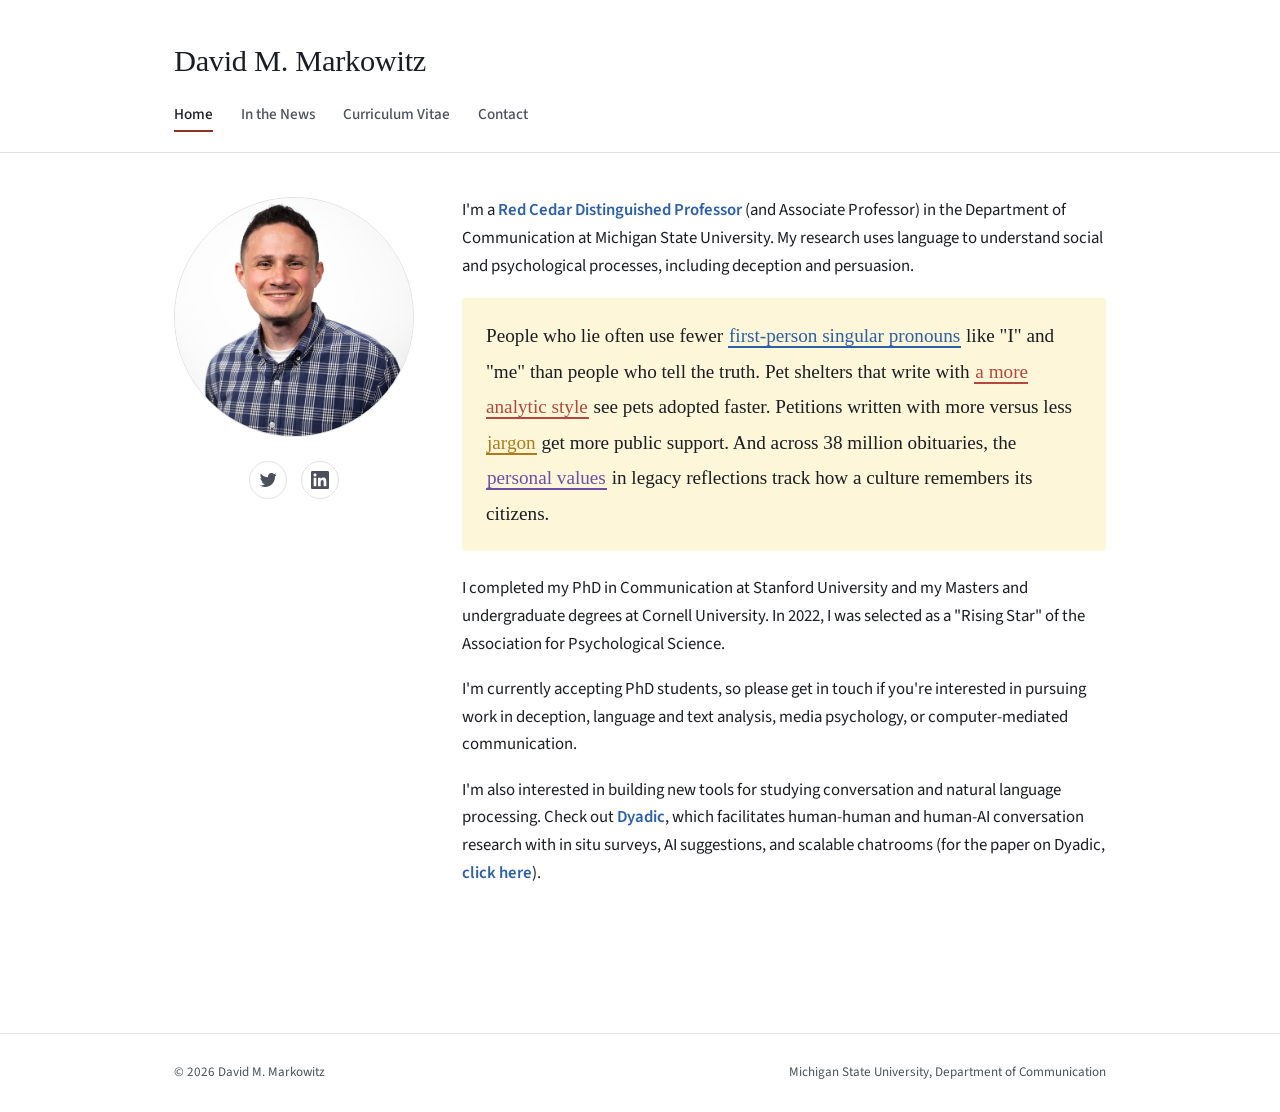
<file: index.html>
<!doctype html>
<html lang="en">
<head>
<meta charset="utf-8">
<meta name="viewport" content="width=device-width, initial-scale=1">
<title>David M. Markowitz</title>
<meta name="description" content="David M. Markowitz is a Red Cedar Distinguished Professor of Communication at Michigan State University studying language, deception, and persuasion.">
<link rel="preconnect" href="https://fonts.googleapis.com">
<link rel="preconnect" href="https://fonts.gstatic.com" crossorigin>
<link href="https://fonts.googleapis.com/css2?family=Source+Sans+3:ital,wght@0,400;0,600;0,700;1,400&display=swap" rel="stylesheet">
<link rel="stylesheet" href="styles.css">
<link rel="icon" href="data:,">
</head>
<body>

<header class="site-header">
  <div class="header-inner">
    <h1 class="site-title">David M. Markowitz</h1>
    <nav class="site-nav">
      <a href="index.html" class="active">Home</a>
      <a href="about.html">In the News</a>
      <a href="cv.html">Curriculum Vitae</a>
      <a href="contact.html">Contact</a>
    </nav>
  </div>
</header>

<main>
  <div class="content-grid">
    <div>
      <img class="headshot" src="assets/headshot.png" alt="Portrait of David M. Markowitz">
      <div class="social-row">
        <a href="https://twitter.com/davidmmarkowitz" aria-label="Twitter / X" target="_blank" rel="noopener">
          <svg viewBox="0 0 24 24"><path d="M23.643 4.937c-.835.37-1.732.62-2.675.733.962-.576 1.7-1.49 2.048-2.578-.9.534-1.897.922-2.958 1.13-.85-.904-2.06-1.47-3.4-1.47-2.572 0-4.658 2.086-4.658 4.66 0 .364.042.718.12 1.06-3.873-.195-7.304-2.05-9.602-4.868-.4.69-.63 1.49-.63 2.342 0 1.616.823 3.043 2.072 3.878-.764-.025-1.482-.234-2.11-.583v.06c0 2.257 1.605 4.14 3.737 4.568-.392.106-.803.162-1.227.162-.3 0-.593-.028-.877-.082.593 1.85 2.313 3.198 4.352 3.234-1.595 1.25-3.604 1.995-5.786 1.995-.376 0-.747-.022-1.112-.065 2.062 1.323 4.51 2.093 7.14 2.093 8.57 0 13.255-7.098 13.255-13.254 0-.2-.005-.402-.014-.602.91-.658 1.7-1.477 2.323-2.41z"/></svg>
        </a>
        <a href="https://www.linkedin.com/in/davidmmarkowitz" aria-label="LinkedIn" target="_blank" rel="noopener">
          <svg viewBox="0 0 24 24"><path d="M20.447 20.452h-3.554v-5.569c0-1.328-.027-3.037-1.852-3.037-1.853 0-2.136 1.445-2.136 2.939v5.667H9.351V9h3.414v1.561h.046c.477-.9 1.637-1.85 3.37-1.85 3.601 0 4.267 2.37 4.267 5.455v6.286zM5.337 7.433c-1.144 0-2.063-.926-2.063-2.065 0-1.138.92-2.063 2.063-2.063 1.14 0 2.064.925 2.064 2.063 0 1.139-.925 2.065-2.064 2.065zm1.782 13.019H3.555V9h3.564v11.452zM22.225 0H1.771C.792 0 0 .774 0 1.729v20.542C0 23.227.792 24 1.771 24h20.451C23.2 24 24 23.227 24 22.271V1.729C24 .774 23.2 0 22.222 0h.003z"/></svg>
        </a>
      </div>
    </div>

    <div>
      <div class="lede prose">
        <p>I'm a <a class="highlight-link" href="https://research.msu.edu/red-cedar-distinguished-professor" target="_blank" rel="noopener">Red Cedar Distinguished Professor</a> (and Associate Professor) in the Department of Communication at Michigan State University. My research uses language to understand social and psychological processes, including deception and persuasion.</p>
      </div>

      <p class="annotated">
        People who lie often use fewer
        <mark class="self-ref" tabindex="0">first-person singular pronouns<span class="popover">When lying about opinions of friends, people use fewer first-person singular words ("I," "me," "my") than when they talk honestly about friends.<span class="cite">Markowitz &amp; Griffin, 2020 &middot; Psychology, Crime &amp; Law</span></span></mark>
        like "I" and "me" than people who tell the truth. Pet shelters that write with
        <mark class="emotion" tabindex="0">a more analytic style<span class="popover">Pet adoption ads written with a more analytic style are associated with faster adoption.<span class="cite">Markowitz, 2020 &middot; Journal of Applied Social Psychology</span></span></mark>
        see pets adopted faster. Petitions written with more versus less
        <mark class="jargon" tabindex="0">jargon<span class="popover">Petitions written with more jargon attract more public support.<span class="cite">Markowitz, 2023 &middot; Journal of Personality and Social Psychology</span></span></mark>
        get more public support. And across 38 million obituaries, the
        <mark class="values" tabindex="0">personal values<span class="popover">The values foregrounded in eulogies (family, achievement, faith) track how a culture remembers its citizens.<span class="cite">Markowitz et al., 2025 &middot; PNAS</span></span></mark>
        in legacy reflections track how a culture remembers its citizens.
      </p>

      <div class="lede prose">
        <p>I completed my PhD in Communication at Stanford University and my Masters and undergraduate degrees at Cornell University. In 2022, I was selected as a "Rising Star" of the Association for Psychological Science.</p>

        <p>I'm currently accepting PhD students, so please get in touch if you're interested in pursuing work in deception, language and text analysis, media psychology, or computer-mediated communication.</p>

        <p>I'm also interested in building new tools for studying conversation and natural language processing. Check out <a class="highlight-link" href="https://www.chatdyadic.com/" target="_blank" rel="noopener">Dyadic</a>, which facilitates human-human and human-AI conversation research with in situ surveys, AI suggestions, and scalable chatrooms (for the paper on Dyadic, <a class="highlight-link" href="https://journals.sagepub.com/doi/full/10.1177/25152459261481065" target="_blank" rel="noopener">click here</a>).</p>
      </div>
    </div>
  </div>
</main>

<footer class="site-footer">
  <div class="footer-inner">
    <span>&copy; <span id="year"></span> David M. Markowitz</span>
    <span>Michigan State University, Department of Communication</span>
  </div>
</footer>

<script>document.getElementById('year').textContent = new Date().getFullYear();</script>
</body>
</html>
</file>
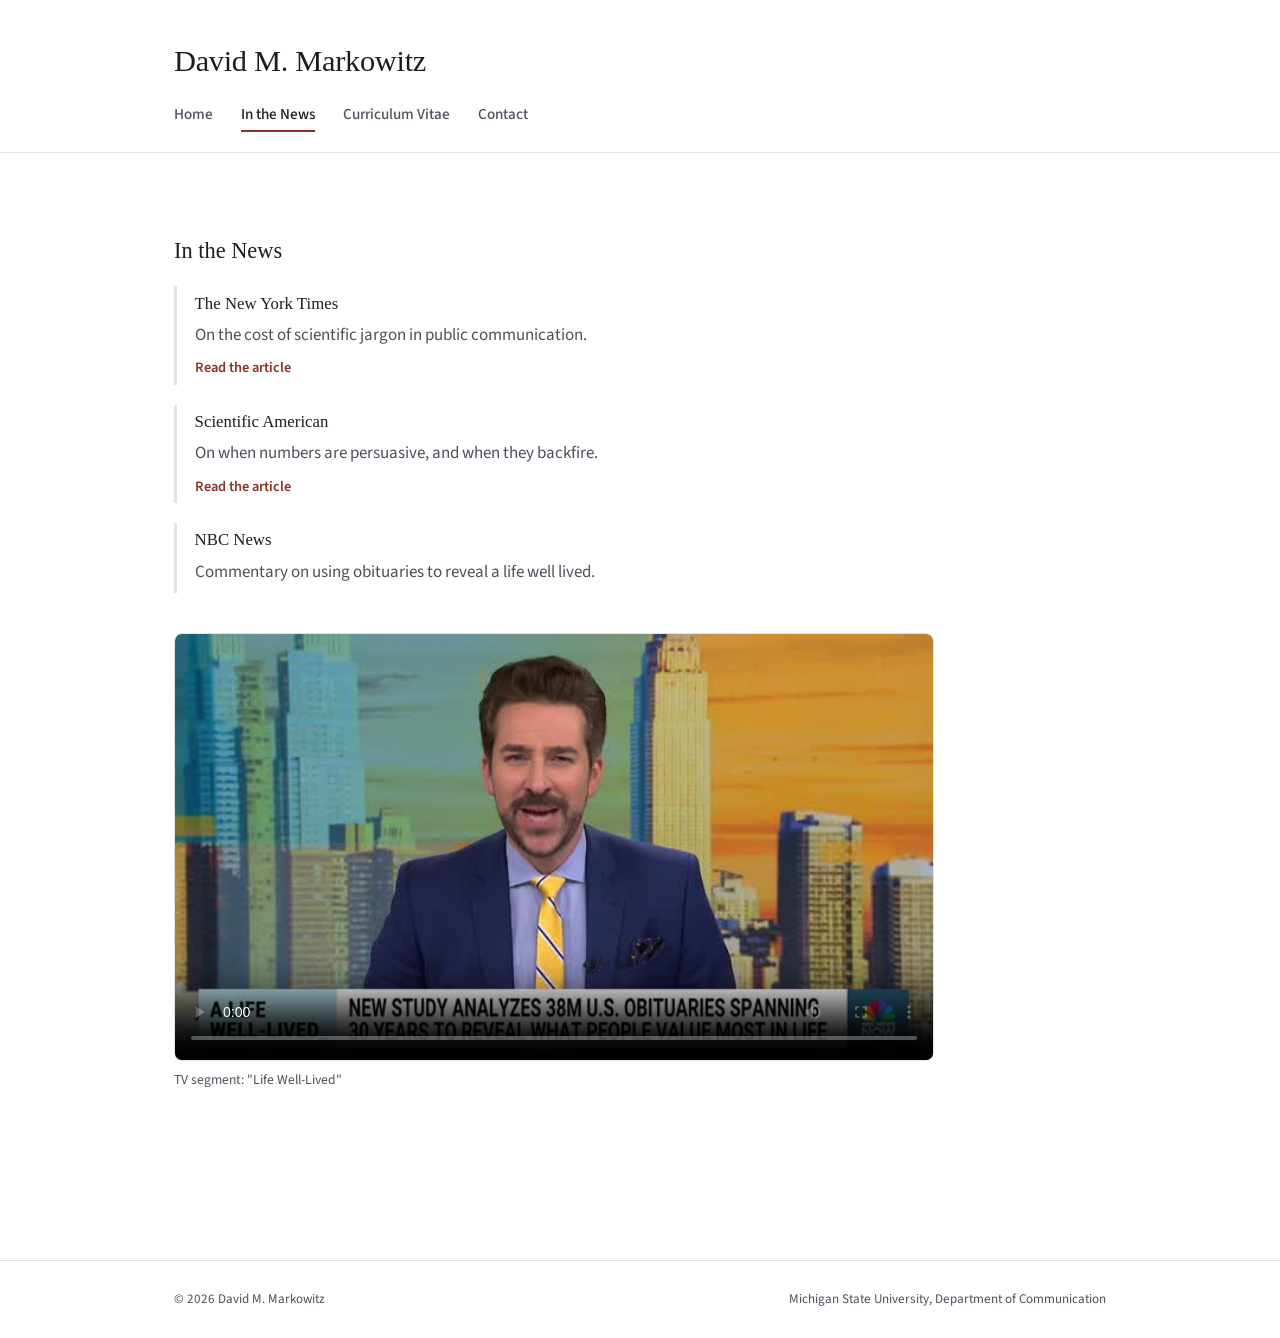
<file: about.html>
<!doctype html>
<html lang="en">
<head>
<meta charset="utf-8">
<meta name="viewport" content="width=device-width, initial-scale=1">
<title>In the News | David M. Markowitz</title>
<meta name="description" content="Media coverage of David M. Markowitz's research on language, deception, and persuasion.">
<link rel="preconnect" href="https://fonts.googleapis.com">
<link rel="preconnect" href="https://fonts.gstatic.com" crossorigin>
<link href="https://fonts.googleapis.com/css2?family=Source+Sans+3:ital,wght@0,400;0,600;0,700;1,400&display=swap" rel="stylesheet">
<link rel="stylesheet" href="styles.css">
<link rel="icon" href="data:,">
</head>
<body>

<header class="site-header">
  <div class="header-inner">
    <h1 class="site-title">David M. Markowitz</h1>
    <nav class="site-nav">
      <a href="index.html">Home</a>
      <a href="about.html" class="active">In the News</a>
      <a href="cv.html">Curriculum Vitae</a>
      <a href="contact.html">Contact</a>
    </nav>
  </div>
</header>

<main>
  <h2>In the News</h2>
  <ul class="news-list">
    <li>
      <span class="news-outlet">The New York Times</span>
      <p>On the cost of scientific jargon in public communication.</p>
      <a href="https://www.nytimes.com/2021/04/09/science/science-jargon-caves.html" target="_blank" rel="noopener">Read the article</a>
    </li>
    <li>
      <span class="news-outlet">Scientific American</span>
      <p>On when numbers are persuasive, and when they backfire.</p>
      <a href="https://www.scientificamerican.com/article/numbers-are-persuasive-if-used-in-moderation/" target="_blank" rel="noopener">Read the article</a>
    </li>
    <li>
      <span class="news-outlet">NBC News</span>
      <p>Commentary on using obituaries to reveal a life well lived.</p>
    </li>
  </ul>

  <figure class="video-embed">
    <video controls preload="metadata" poster="assets/media-segment-poster.jpg">
      <source src="assets/media-segment.mp4" type="video/mp4">
    </video>
    <figcaption>TV segment: "Life Well-Lived"</figcaption>
  </figure>

</main>

<footer class="site-footer">
  <div class="footer-inner">
    <span>&copy; <span id="year"></span> David M. Markowitz</span>
    <span>Michigan State University, Department of Communication</span>
  </div>
</footer>

<script>document.getElementById('year').textContent = new Date().getFullYear();</script>
</body>
</html>
</file>
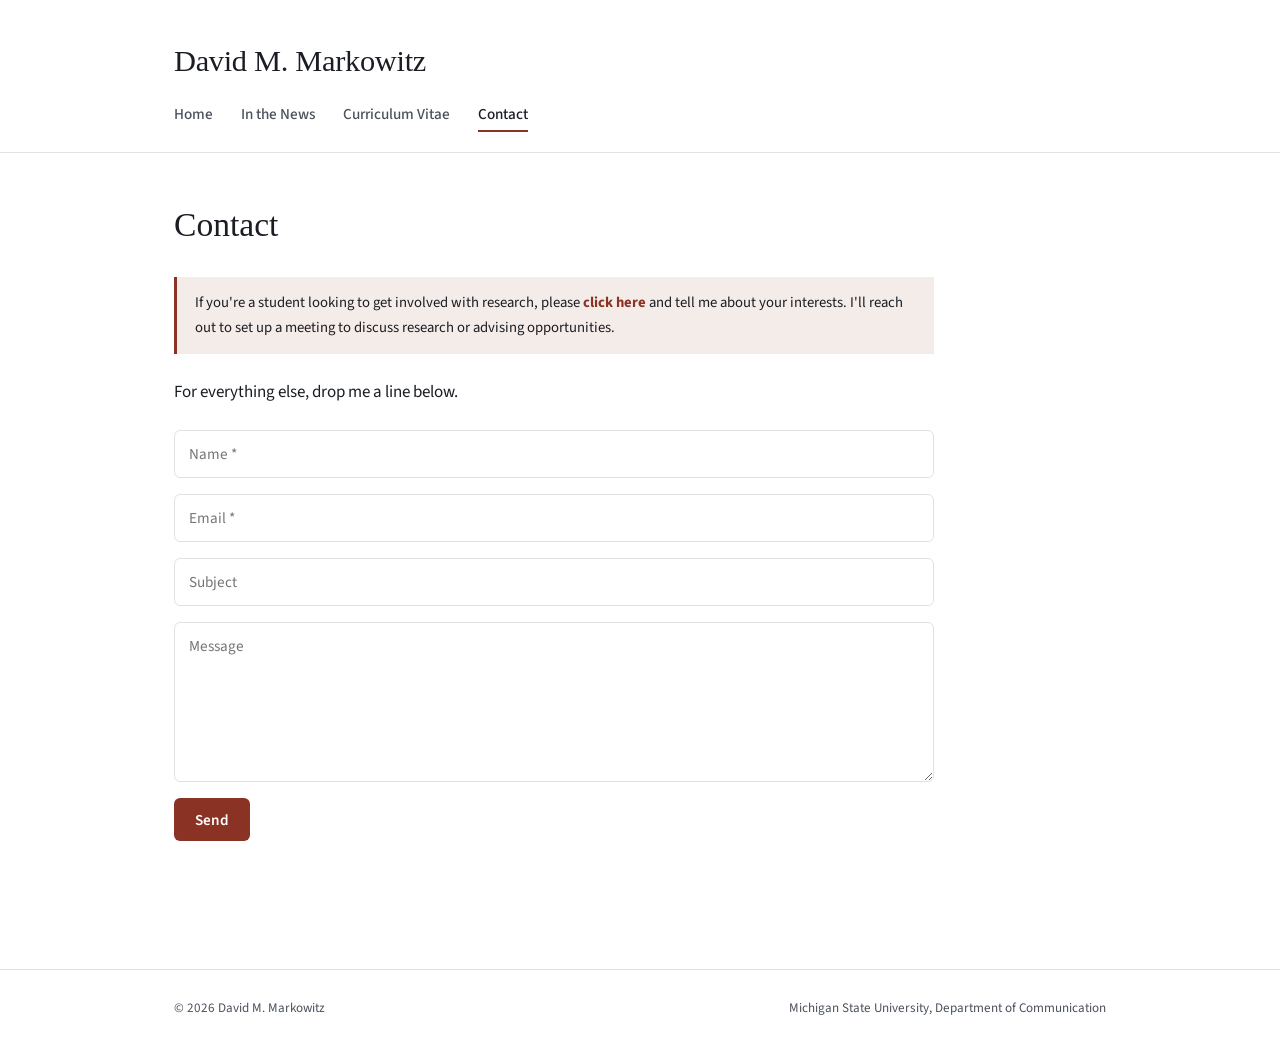
<file: contact.html>
<!doctype html>
<html lang="en">
<head>
<meta charset="utf-8">
<meta name="viewport" content="width=device-width, initial-scale=1">
<title>Contact | David M. Markowitz</title>
<link rel="preconnect" href="https://fonts.googleapis.com">
<link rel="preconnect" href="https://fonts.gstatic.com" crossorigin>
<link href="https://fonts.googleapis.com/css2?family=Source+Sans+3:ital,wght@0,400;0,600;0,700;1,400&display=swap" rel="stylesheet">
<link rel="stylesheet" href="styles.css">
<link rel="icon" href="data:,">
</head>
<body>

<header class="site-header">
  <div class="header-inner">
    <h1 class="site-title">David M. Markowitz</h1>
    <nav class="site-nav">
      <a href="index.html">Home</a>
      <a href="about.html">In the News</a>
      <a href="cv.html">Curriculum Vitae</a>
      <a href="contact.html" class="active">Contact</a>
    </nav>
  </div>
</header>

<main>
  <h1>Contact</h1>

  <div class="form-note">
    If you're a student looking to get involved with research, please
    <a href="https://goo.gl/forms/g45ojBuRCmr2TgVH2" target="_blank" rel="noopener"><strong>click here</strong></a>
    and tell me about your interests. I'll reach out to set up a meeting to discuss research or advising opportunities.
  </div>

  <div class="prose">
    <p>For everything else, drop me a line below.</p>
  </div>

  <form class="contact-form" method="POST" action="https://formsubmit.co/davidmmarkowitz@gmail.com">
    <input type="hidden" name="_subject" value="New message from davidmarkowitz.org">
    <input type="hidden" name="_template" value="table">
    <input type="hidden" name="_next" value="https://davidmarkowitz.org/contact.html">
    <input type="text" name="_honey" style="display:none">
    <input type="text" name="name" placeholder="Name *" required>
    <input type="email" name="email" placeholder="Email *" required>
    <input type="text" name="subject" placeholder="Subject">
    <textarea name="message" placeholder="Message" required></textarea>
    <button class="btn" type="submit">Send</button>
  </form>
</main>

<footer class="site-footer">
  <div class="footer-inner">
    <span>&copy; <span id="year"></span> David M. Markowitz</span>
    <span>Michigan State University, Department of Communication</span>
  </div>
</footer>

<script>document.getElementById('year').textContent = new Date().getFullYear();</script>
</body>
</html>
</file>
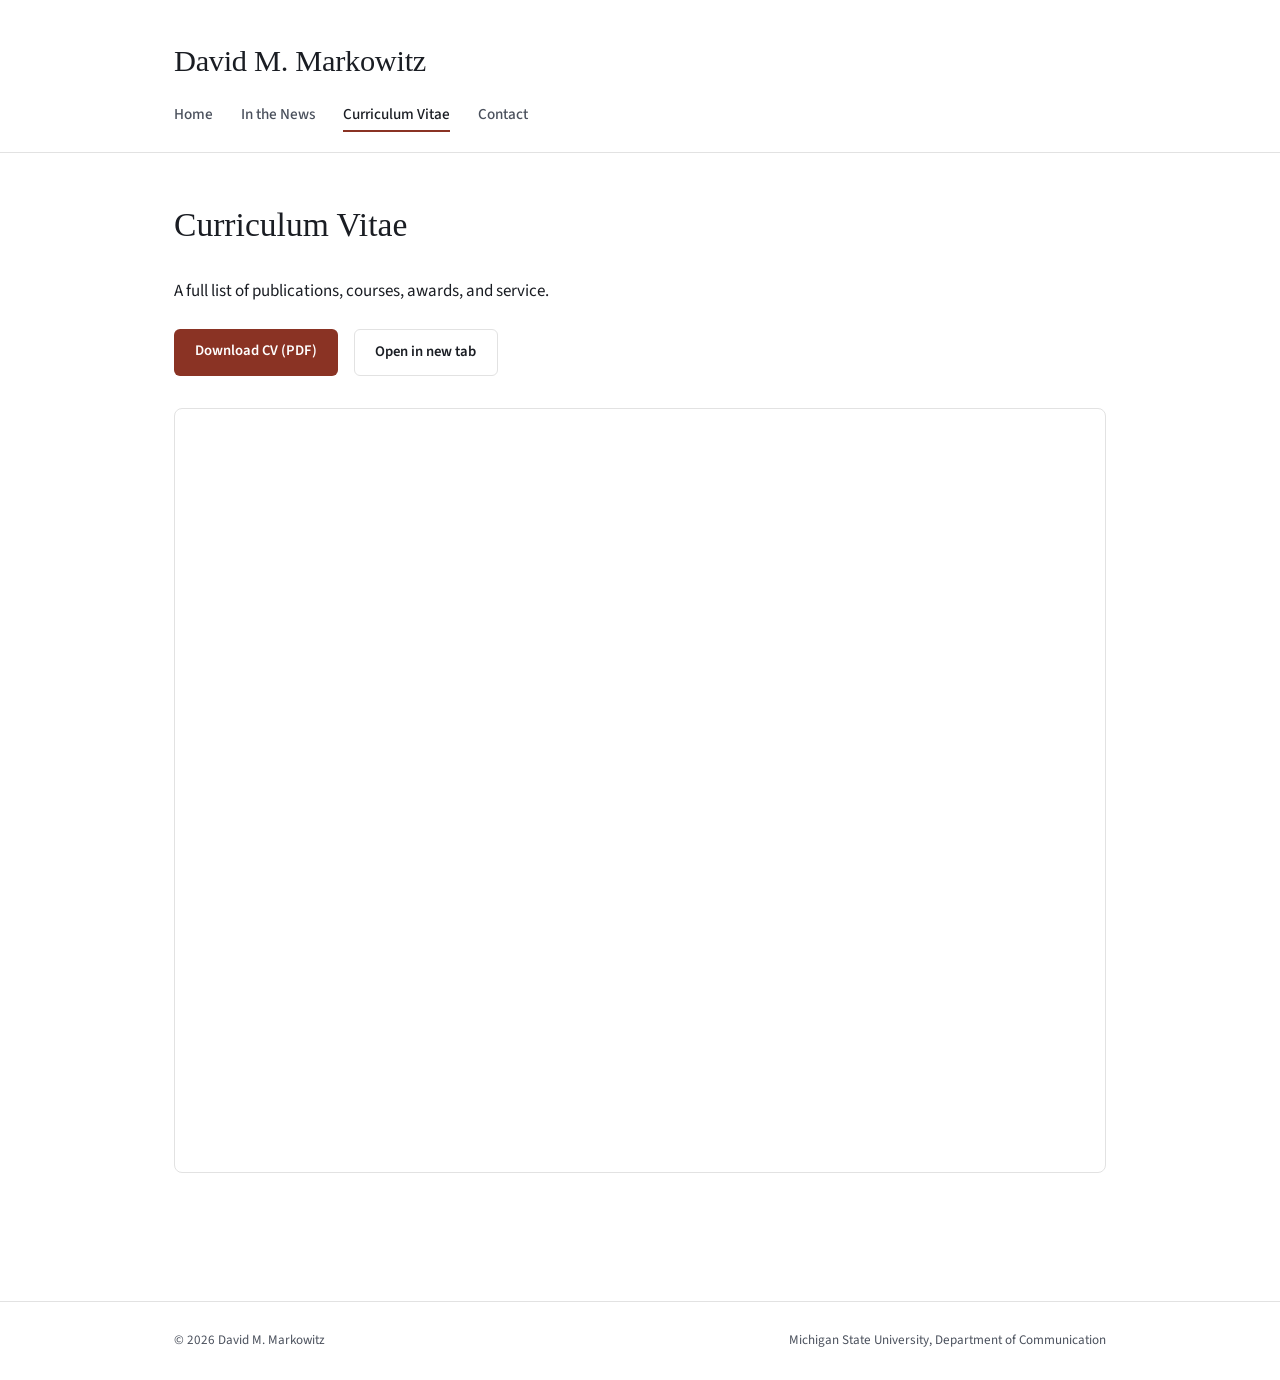
<file: cv.html>
<!doctype html>
<html lang="en">
<head>
<meta charset="utf-8">
<meta name="viewport" content="width=device-width, initial-scale=1">
<title>CV | David M. Markowitz</title>
<link rel="preconnect" href="https://fonts.googleapis.com">
<link rel="preconnect" href="https://fonts.gstatic.com" crossorigin>
<link href="https://fonts.googleapis.com/css2?family=Source+Sans+3:ital,wght@0,400;0,600;0,700;1,400&display=swap" rel="stylesheet">
<link rel="stylesheet" href="styles.css">
<link rel="icon" href="data:,">
</head>
<body>

<header class="site-header">
  <div class="header-inner">
    <h1 class="site-title">David M. Markowitz</h1>
    <nav class="site-nav">
      <a href="index.html">Home</a>
      <a href="about.html">In the News</a>
      <a href="cv.html" class="active">Curriculum Vitae</a>
      <a href="contact.html">Contact</a>
    </nav>
  </div>
</header>

<main>
  <h1>Curriculum Vitae</h1>
  <div class="prose">
    <p>A full list of publications, courses, awards, and service.</p>
  </div>

  <div class="cv-actions">
    <a class="btn" href="assets/cv.pdf" download>Download CV (PDF)</a>
    <a class="btn secondary" href="assets/cv.pdf" target="_blank" rel="noopener">Open in new tab</a>
  </div>

  <div class="cv-embed">
    <iframe src="assets/cv.pdf" title="David M. Markowitz CV"></iframe>
  </div>
</main>

<footer class="site-footer">
  <div class="footer-inner">
    <span>&copy; <span id="year"></span> David M. Markowitz</span>
    <span>Michigan State University, Department of Communication</span>
  </div>
</footer>

<script>document.getElementById('year').textContent = new Date().getFullYear();</script>
</body>
</html>
</file>
<file: styles.css>
/* ---------- Design tokens ---------- */
:root {
  --ink: #1a1d23;
  --ink-soft: #4a505c;
  --paper: #ffffff;
  --paper-raised: #ffffff;
  --rule: #e2e2e2;
  --accent: #8a3324;        /* muted brick red, echoes the old site's rule color */
  --accent-soft: #f4ece8;
  --annotated-bg: #fdf6d8;  /* light yellow */

  --self-ref: #2b5fa8;      /* blue */
  --emotion: #b4483e;       /* rust */
  --jargon: #b07a17;        /* amber */
  --values: #6e4fa6;        /* violet */

  --serif: Georgia, Cambria, "Times New Roman", Times, serif;
  --sans: "Source Sans 3", "Source Sans Pro", -apple-system, BlinkMacSystemFont, "Segoe UI", "Helvetica Neue", Helvetica, Arial, sans-serif;
  --mono: "SF Mono", "JetBrains Mono", Menlo, Consolas, monospace;

  --max-w: 760px;
}

* { box-sizing: border-box; }

html { scroll-behavior: smooth; }

body {
  margin: 0;
  background: var(--paper);
  color: var(--ink);
  font-family: var(--sans);
  font-size: 17px;
  line-height: 1.65;
  -webkit-font-smoothing: antialiased;
}

a { color: var(--accent); text-decoration: none; }
a:hover { text-decoration: underline; }

a.highlight-link { color: var(--self-ref); font-weight: 600; }

/* ---------- Header / nav ---------- */
header.site-header {
  border-bottom: 1px solid var(--rule);
  background: var(--paper-raised);
}

.header-inner {
  max-width: 980px;
  margin: 0 auto;
  padding: 2.25rem 1.5rem 1.25rem;
}

.site-title {
  font-family: var(--serif);
  font-size: 1.9rem;
  font-weight: 500;
  letter-spacing: -0.01em;
  margin: 0 0 1rem;
  color: var(--ink);
}

nav.site-nav {
  display: flex;
  gap: 1.75rem;
  flex-wrap: wrap;
}

nav.site-nav a {
  color: var(--ink-soft);
  font-size: 0.95rem;
  font-weight: 500;
  padding-bottom: 0.2rem;
  border-bottom: 2px solid transparent;
}

nav.site-nav a:hover,
nav.site-nav a.active {
  color: var(--ink);
  text-decoration: none;
  border-bottom-color: var(--accent);
}

/* ---------- Layout ---------- */
main {
  max-width: 980px;
  margin: 0 auto;
  padding: 2.75rem 1.5rem 5rem;
}

.content-grid {
  display: grid;
  grid-template-columns: 240px 1fr;
  gap: 3rem;
  align-items: start;
}

@media (max-width: 720px) {
  .content-grid { grid-template-columns: 1fr; }
}

.headshot {
  width: 100%;
  max-width: 240px;
  aspect-ratio: 1 / 1;
  object-fit: cover;
  border-radius: 50%;
  border: 1px solid var(--rule);
  display: block;
}

.lede p { margin: 0 0 1.1rem; }

.lede { font-size: 1.05rem; }

.tagline {
  font-family: var(--serif);
  font-size: 1.3rem;
  font-style: italic;
  color: var(--ink-soft);
  margin: 0 0 1.75rem;
  max-width: var(--max-w);
}

h1 {
  font-family: var(--serif);
  font-size: 2.1rem;
  font-weight: 500;
  margin: 0 0 1.5rem;
  color: var(--ink);
}

h2 {
  font-family: var(--serif);
  font-size: 1.4rem;
  font-weight: 500;
  margin: 2.25rem 0 1rem;
  color: var(--ink);
}

.prose { max-width: var(--max-w); }
.prose p { margin: 0 0 1.1rem; }

/* ---------- Social row ---------- */
.social-row {
  display: flex;
  justify-content: center;
  gap: 0.9rem;
  margin-top: 1.5rem;
}

.social-row a {
  width: 38px; height: 38px;
  border-radius: 50%;
  border: 1px solid var(--rule);
  display: flex; align-items: center; justify-content: center;
  color: var(--ink-soft);
  transition: border-color .15s, color .15s;
}
.social-row a:hover {
  color: var(--accent);
  border-color: var(--accent);
  text-decoration: none;
}
.social-row svg { width: 18px; height: 18px; fill: currentColor; }

/* ---------- Annotation widget ---------- */
.annotated {
  font-family: var(--serif);
  font-size: 1.2rem;
  line-height: 1.85;
  max-width: var(--max-w);
  margin: 0.25rem 0 1.5rem;
  padding: 1.25rem 1.5rem;
  color: var(--ink);
  background: var(--annotated-bg);
  border-radius: 4px;
}

.annotated mark {
  background: none;
  color: inherit;
  border-bottom: 2px solid currentColor;
  cursor: help;
  position: relative;
  padding: 0 1px;
}

.annotated mark.self-ref { color: var(--self-ref); }
.annotated mark.emotion  { color: var(--emotion); }
.annotated mark.jargon   { color: var(--jargon); }
.annotated mark.values   { color: var(--values); }

.annotated mark .popover {
  display: none;
  position: absolute;
  bottom: calc(100% + 10px);
  left: 50%;
  transform: translateX(-50%);
  width: 280px;
  background: var(--ink);
  color: #fff;
  font-family: var(--sans);
  font-size: 0.82rem;
  line-height: 1.5;
  padding: 0.85rem 1rem;
  border-radius: 8px;
  box-shadow: 0 8px 24px rgba(0,0,0,.18);
  z-index: 10;
}

.annotated mark .popover .cite {
  display: block;
  margin-top: 0.5rem;
  font-family: var(--mono);
  font-size: 0.72rem;
  color: rgba(255,255,255,.65);
}

.annotated mark .popover a { color: #cfe0ff; }

.annotated mark:hover .popover,
.annotated mark:focus .popover {
  display: block;
}


/* ---------- News list ---------- */
.news-list {
  list-style: none;
  margin: 0 0 2.5rem;
  padding: 0;
  max-width: var(--max-w);
  display: flex;
  flex-direction: column;
  gap: 1.25rem;
}
.news-list li {
  border-left: 3px solid var(--rule);
  padding: 0.2rem 0 0.2rem 1.1rem;
}
.news-list .news-outlet {
  display: block;
  font-family: var(--serif);
  font-size: 1.05rem;
  color: var(--ink);
}
.news-list p { margin: 0.25rem 0; color: var(--ink-soft); }
.news-list a { font-size: 0.9rem; font-weight: 600; }

.video-embed {
  max-width: var(--max-w);
  margin: 0.25rem 0 2.5rem;
}
.video-embed video {
  width: 100%;
  border-radius: 8px;
  border: 1px solid var(--rule);
  display: block;
}
.video-embed figcaption {
  margin-top: 0.5rem;
  font-size: 0.85rem;
  color: var(--ink-soft);
}

/* ---------- CV ---------- */
.cv-actions {
  display: flex;
  gap: 1rem;
  margin: 1.5rem 0 2rem;
}
.btn {
  display: inline-block;
  background: var(--accent);
  color: #fff;
  padding: 0.65rem 1.3rem;
  border-radius: 6px;
  font-size: 0.92rem;
  font-weight: 600;
}
.btn:hover { background: #6f2a1d; text-decoration: none; }
.btn.secondary {
  background: transparent;
  color: var(--ink);
  border: 1px solid var(--rule);
}
.btn.secondary:hover { border-color: var(--ink); }

.cv-embed {
  border: 1px solid var(--rule);
  border-radius: 8px;
  overflow: hidden;
  height: 85vh;
  background: #fff;
}
.cv-embed iframe { width: 100%; height: 100%; border: 0; }

/* ---------- Contact form ---------- */
form.contact-form {
  max-width: var(--max-w);
  display: flex;
  flex-direction: column;
  gap: 1rem;
  margin-top: 1.5rem;
}
form.contact-form input,
form.contact-form textarea {
  font-family: var(--sans);
  font-size: 0.95rem;
  padding: 0.75rem 0.9rem;
  border: 1px solid var(--rule);
  border-radius: 6px;
  background: var(--paper-raised);
  color: var(--ink);
}
form.contact-form textarea { min-height: 160px; resize: vertical; }
form.contact-form button {
  align-self: flex-start;
  font-family: var(--sans);
  font-size: 0.95rem;
  cursor: pointer;
  border: none;
}
.form-note {
  background: var(--accent-soft);
  border-left: 3px solid var(--accent);
  padding: 0.9rem 1.1rem;
  font-size: 0.92rem;
  max-width: var(--max-w);
  margin-bottom: 1.5rem;
}

/* ---------- Footer ---------- */
footer.site-footer {
  border-top: 1px solid var(--rule);
  margin-top: 3rem;
}
.footer-inner {
  max-width: 980px;
  margin: 0 auto;
  padding: 1.75rem 1.5rem;
  font-size: 0.82rem;
  color: var(--ink-soft);
  display: flex;
  justify-content: space-between;
  flex-wrap: wrap;
  gap: 0.5rem;
}

@media (prefers-color-scheme: dark) {
  :root {
    --ink: #e8e6e1;
    --ink-soft: #a9a9a3;
    --paper: #16151a;
    --paper-raised: #1e1d23;
    --rule: #33323a;
    --accent: #e08a73;
    --accent-soft: #2a211d;
    --annotated-bg: #332c17;
  }
  .annotated mark .popover { background: #e8e6e1; color: #16151a; }
  .annotated mark .popover a { color: #8a3324; }
  .annotated mark .popover .cite { color: rgba(22,21,26,.6); }
}
</file>
